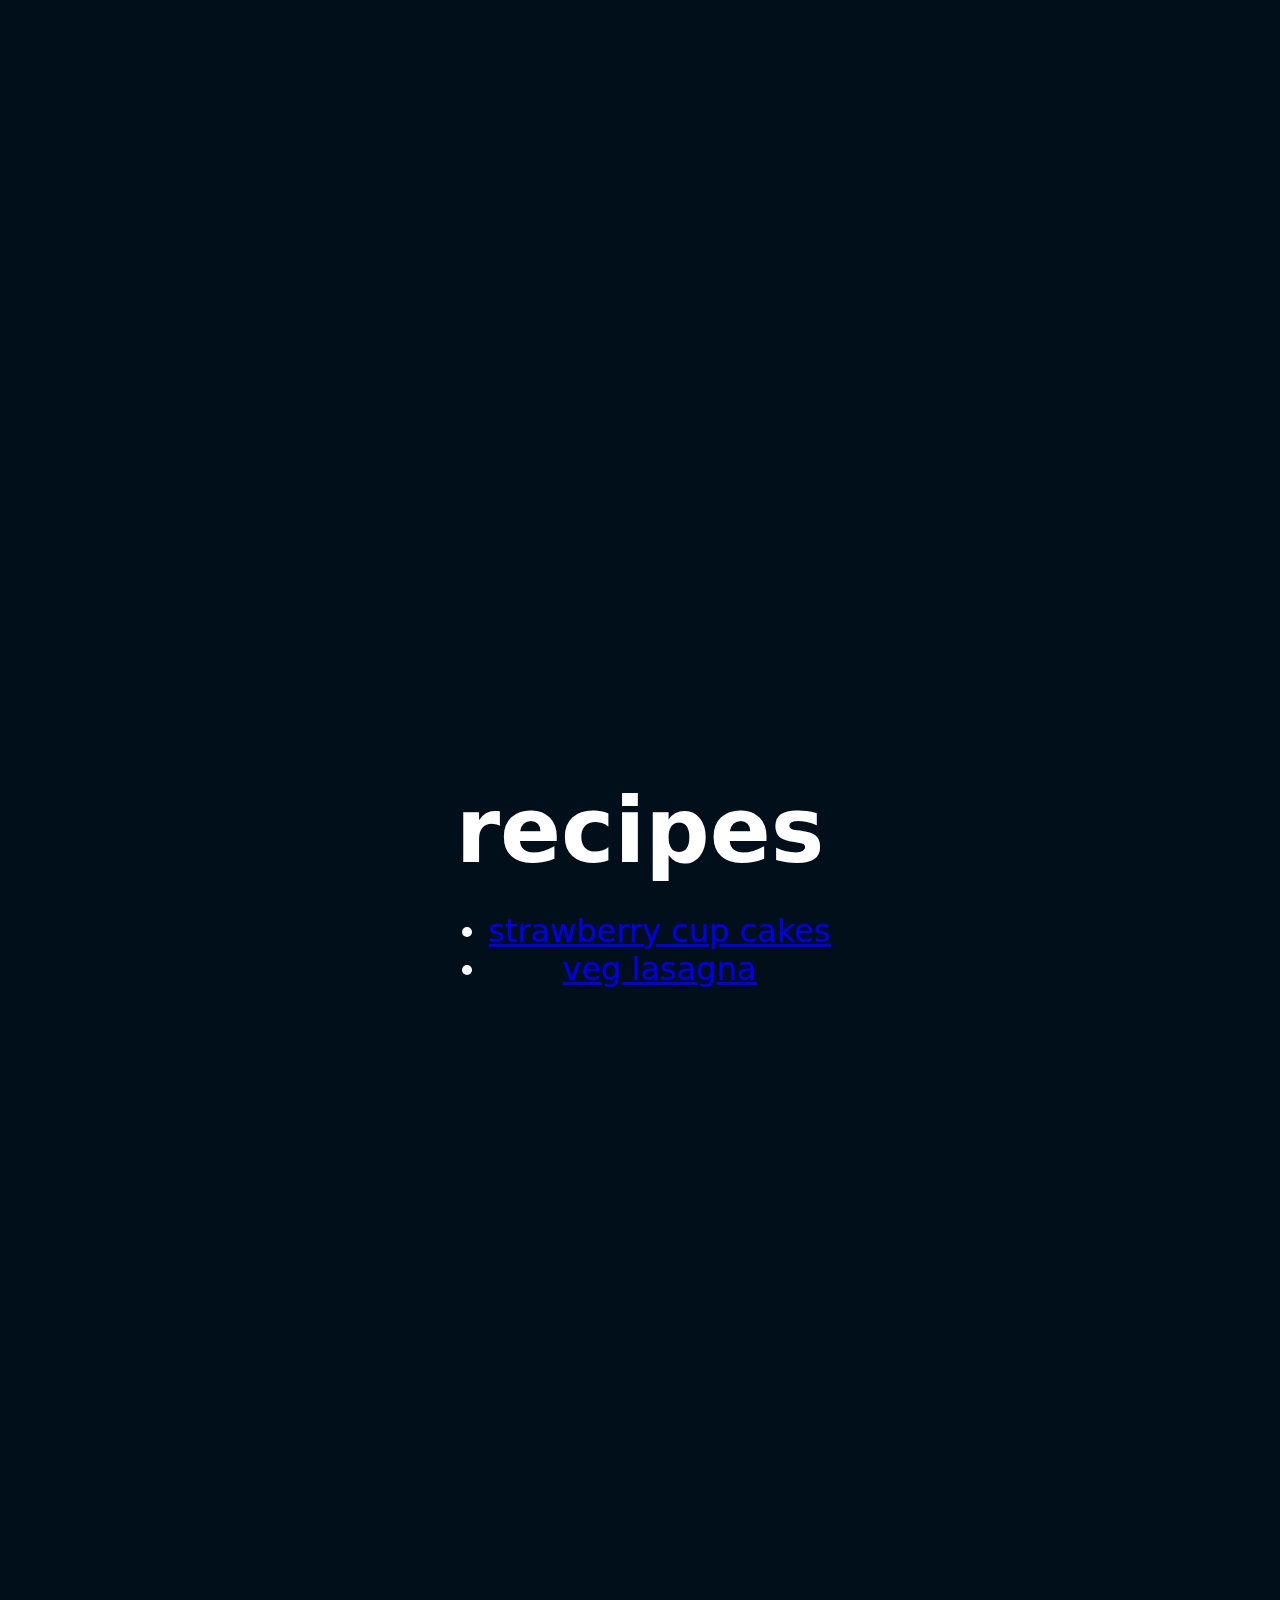
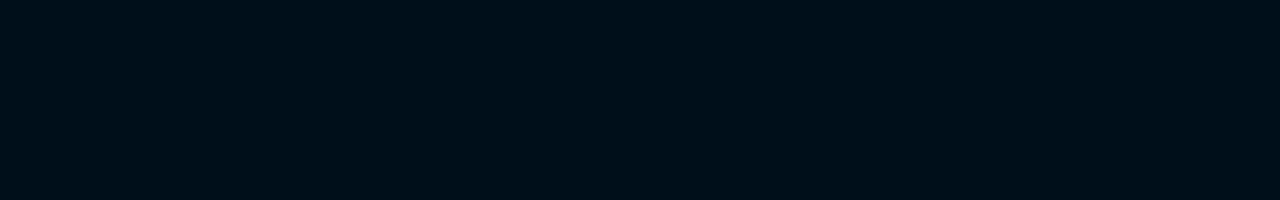
<file: index.html>
<!DOCTYPE html>
<html lang="en">
<head>
    <meta charset="UTF-8">
    <meta http-equiv="X-UA-Compatible" content="IE=edge">
    <meta name="viewport" content="width=device-width, initial-scale=1.0">
    <link rel="stylesheet" href="./recipes/style.css">
    <title>Homepage</title>
</head>
<body>
    <h1>recipes</h1>
    <ul>
        <li><a href="./recipes/Strawbery_cake.html"">strawberry cup cakes</a></li>
        <li><a href="./recipes/lasagna.html">veg lasagna</a></li>
    </ul>
</body>
</html>
</file>
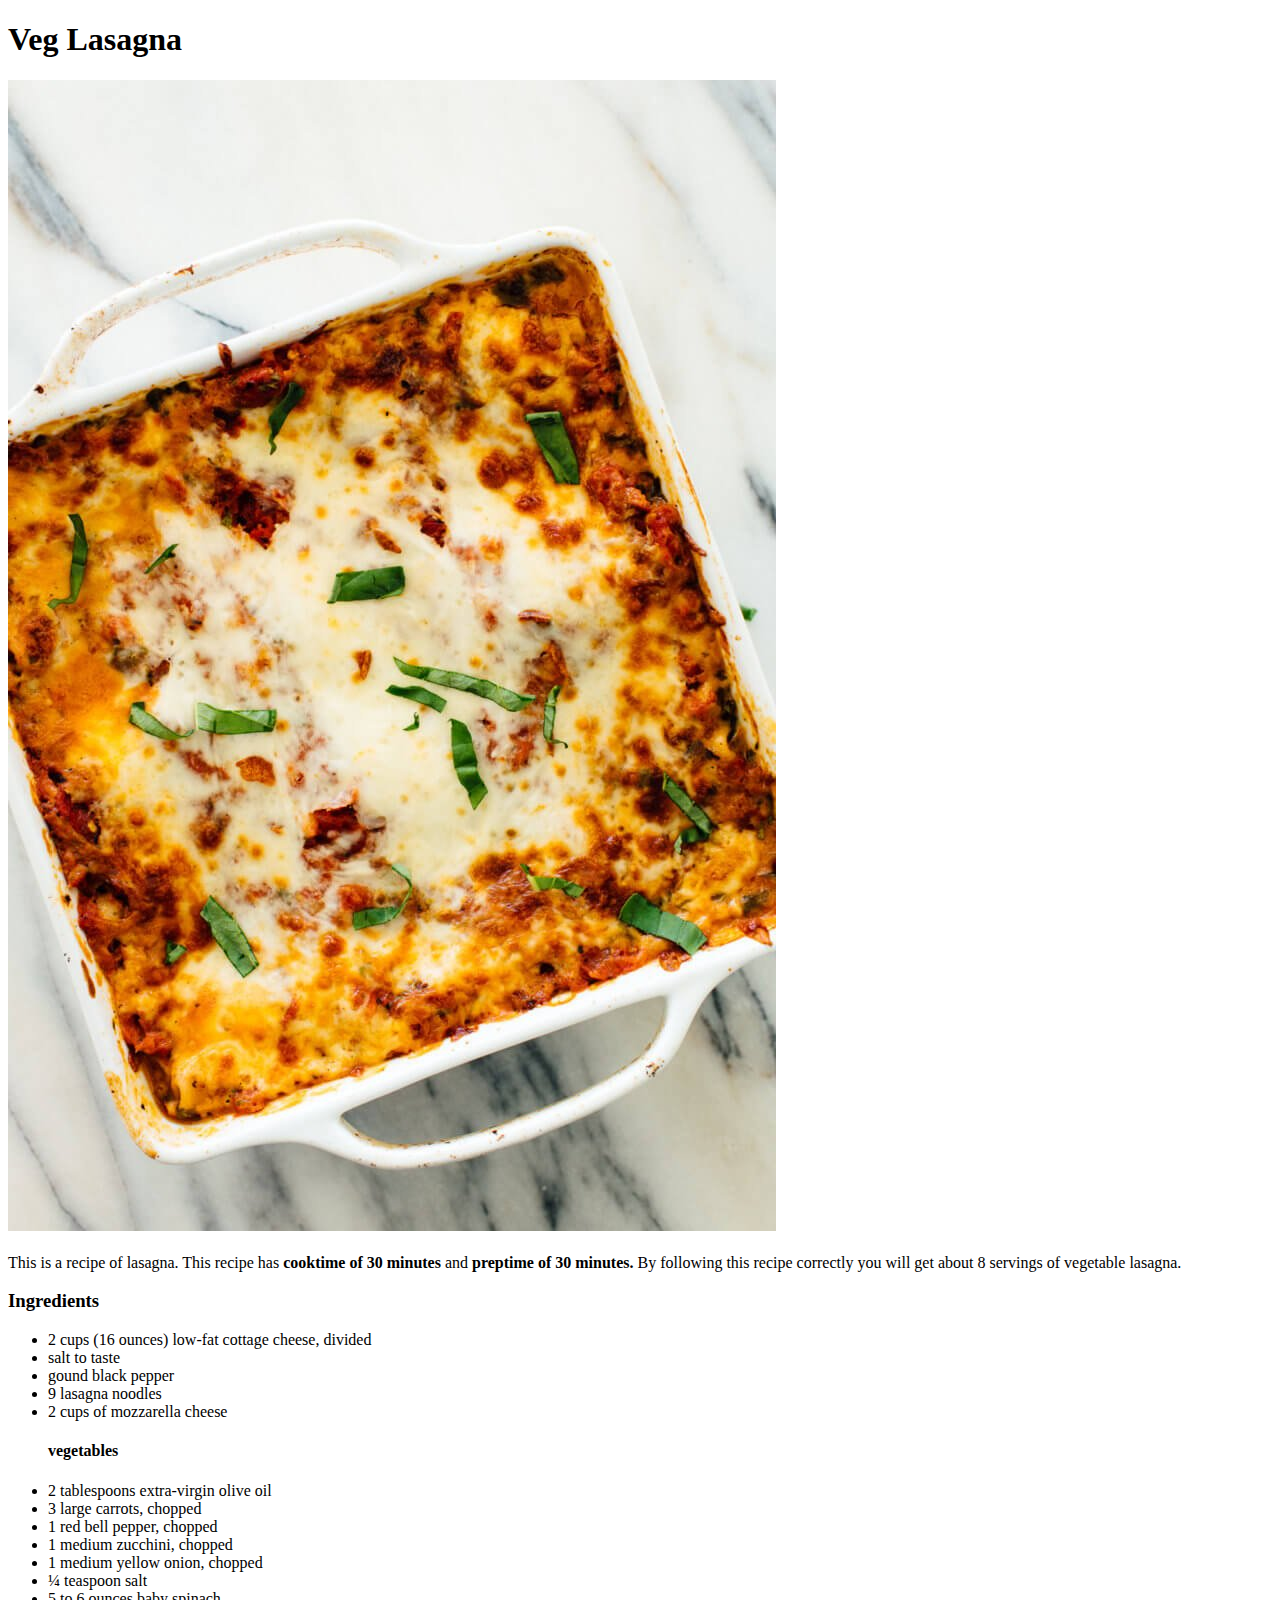
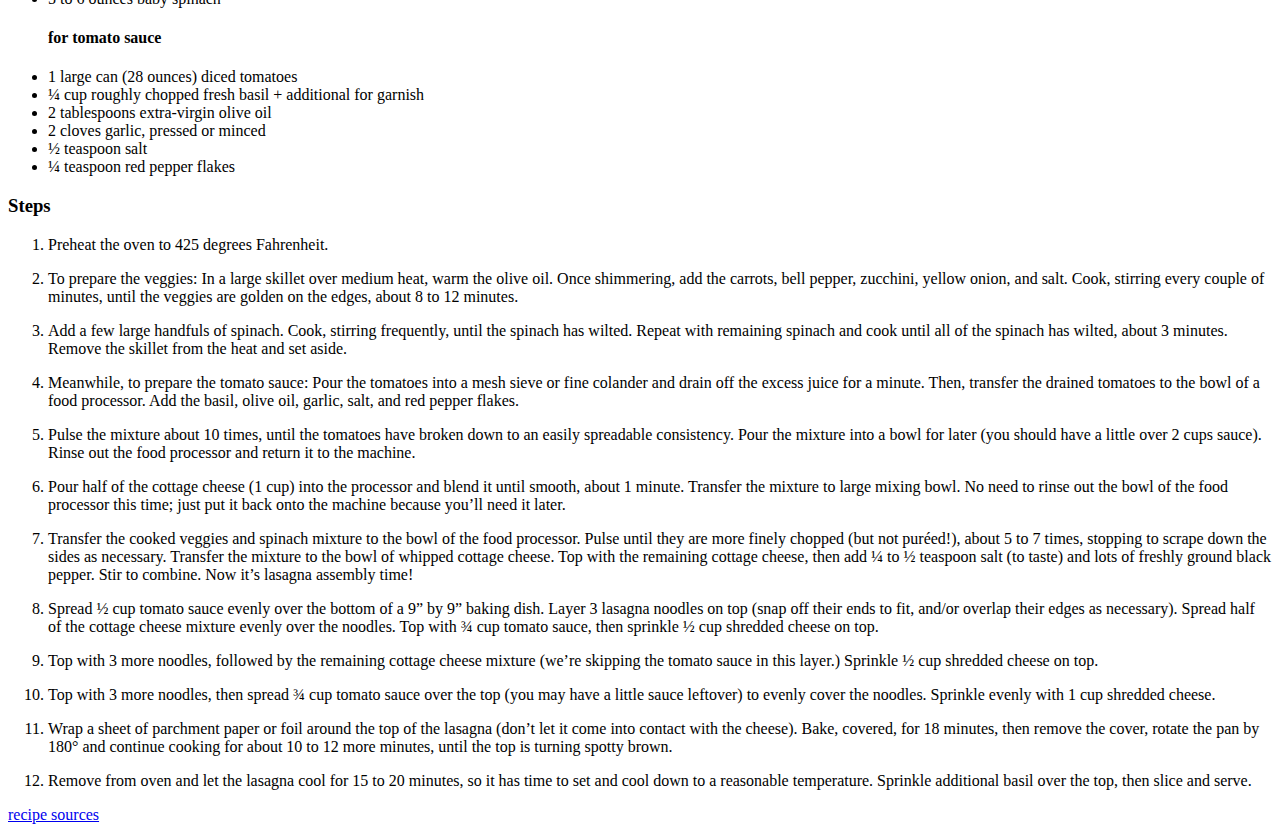
<file: recipes/lasagna.html>
<!DOCTYPE html>
<html lang="en">
<head>
    <meta charset="UTF-8">
    <meta http-equiv="X-UA-Compatible" content="IE=edge">
    <meta name="viewport" content="width=device-width, initial-scale=1.0">
    <title>Recipe lasagna</title>
</head>
<body>
    <h1>Veg Lasagna</h1>
    <img src="veg-lasagna.jpg" alt="Image of lasagna">
    <h3></h3>
    <p>This is a recipe of lasagna.
        This recipe has <strong>cooktime of 30 minutes</strong> and <strong>preptime of 30 minutes.</strong>
        By following this recipe correctly you will get about 8 servings of vegetable lasagna.
    </p>
    <h3>Ingredients</h3>
    <ul>
        <li>2 cups (16 ounces) low-fat cottage cheese, divided</li>
        <li>salt to taste</li>
        <li>gound black pepper</li>
        <li>9 lasagna noodles</li>
        <li>2 cups of mozzarella cheese</li>
        <h4>vegetables</h4>
        <li>2 tablespoons extra-virgin olive oil</li>
        <li>3 large carrots, chopped </li>
        <li>1 red bell pepper, chopped</li>
        <li>1 medium zucchini, chopped</li>
        <li>1 medium yellow onion, chopped</li>
        <li>¼ teaspoon salt</li>
        <li>5 to 6 ounces baby spinach</li>
        <h4>for tomato sauce</h4>
        <li>1 large can (28 ounces) diced tomatoes</li>
        <li>¼ cup roughly chopped fresh basil + additional for garnish</li>
        <li>2 tablespoons extra-virgin olive oil</li>
        <li>2 cloves garlic, pressed or minced</li>
        <li>½ teaspoon salt</li>
        <li>¼ teaspoon red pepper flakes</li>
    </ul>
    <h3>Steps</h3>
    <ol>
        <li>
            <p>Preheat the oven to 425 degrees Fahrenheit.</p>
        </li>
        <li>
            <p>To prepare the veggies: In a large skillet over medium heat, warm the olive oil. Once shimmering, add the carrots, bell pepper, zucchini, yellow onion, and salt. Cook, stirring every couple of minutes, until the veggies are golden on the edges, about 8 to 12 minutes.</p>
        </li>
        <li>
            <p>Add a few large handfuls of spinach. Cook, stirring frequently, until the spinach has wilted. Repeat with remaining spinach and cook until all of the spinach has wilted, about 3 minutes. Remove the skillet from the heat and set aside.</p>
        </li>
        <li>
            <p>Meanwhile, to prepare the tomato sauce: Pour the tomatoes into a mesh sieve or fine colander and drain off the excess juice for a minute. Then, transfer the drained tomatoes to the bowl of a food processor. Add the basil, olive oil, garlic, salt, and red pepper flakes.</p>
        </li>
        <li>
            <p>Pulse the mixture about 10 times, until the tomatoes have broken down to an easily spreadable consistency. Pour the mixture into a bowl for later (you should have a little over 2 cups sauce). Rinse out the food processor and return it to the machine.</p>
        </li>
        <li>
            <p>Pour half of the cottage cheese (1 cup) into the processor and blend it until smooth, about 1 minute. Transfer the mixture to large mixing bowl. No need to rinse out the bowl of the food processor this time; just put it back onto the machine because you’ll need it later.</p>
        </li>
        <li>
            <p>Transfer the cooked veggies and spinach mixture to the bowl of the food processor. Pulse until they are more finely chopped (but not puréed!), about 5 to 7 times, stopping to scrape down the sides as necessary. Transfer the mixture to the bowl of whipped cottage cheese. Top with the remaining cottage cheese, then add ¼ to ½ teaspoon salt (to taste) and lots of freshly ground black pepper. Stir to combine. Now it’s lasagna assembly time!</p>
        </li>
        <li>
            <p>Spread ½ cup tomato sauce evenly over the bottom of a 9” by 9” baking dish. Layer 3 lasagna noodles on top (snap off their ends to fit, and/or overlap their edges as necessary). Spread half of the cottage cheese mixture evenly over the noodles. Top with ¾ cup tomato sauce, then sprinkle ½ cup shredded cheese on top.</p>
        </li>
        <li>
            <p>Top with 3 more noodles, followed by the remaining cottage cheese mixture (we’re skipping the tomato sauce in this layer.) Sprinkle ½ cup shredded cheese on top.</p>
        </li>
        <li>
            <p>Top with 3 more noodles, then spread ¾ cup tomato sauce over the top (you may have a little sauce leftover) to evenly cover the noodles. Sprinkle evenly with 1 cup shredded cheese.</p>
        </li>
        <li>
            <p>Wrap a sheet of parchment paper or foil around the top of the lasagna (don’t let it come into contact with the cheese). Bake, covered, for 18 minutes, then remove the cover, rotate the pan by 180° and continue cooking for about 10 to 12 more minutes, until the top is turning spotty brown.</p>
        </li>
        <li>
            <p>Remove from oven and let the lasagna cool for 15 to 20 minutes, so it has time to set and cool down to a reasonable temperature. Sprinkle additional basil over the top, then slice and serve.</p>
        </li>
    </ol>
    <a href="https://cookieandkate.com/best-vegetable-lasagna-recipe/">recipe sources</a>
</body>
</html>
</file>
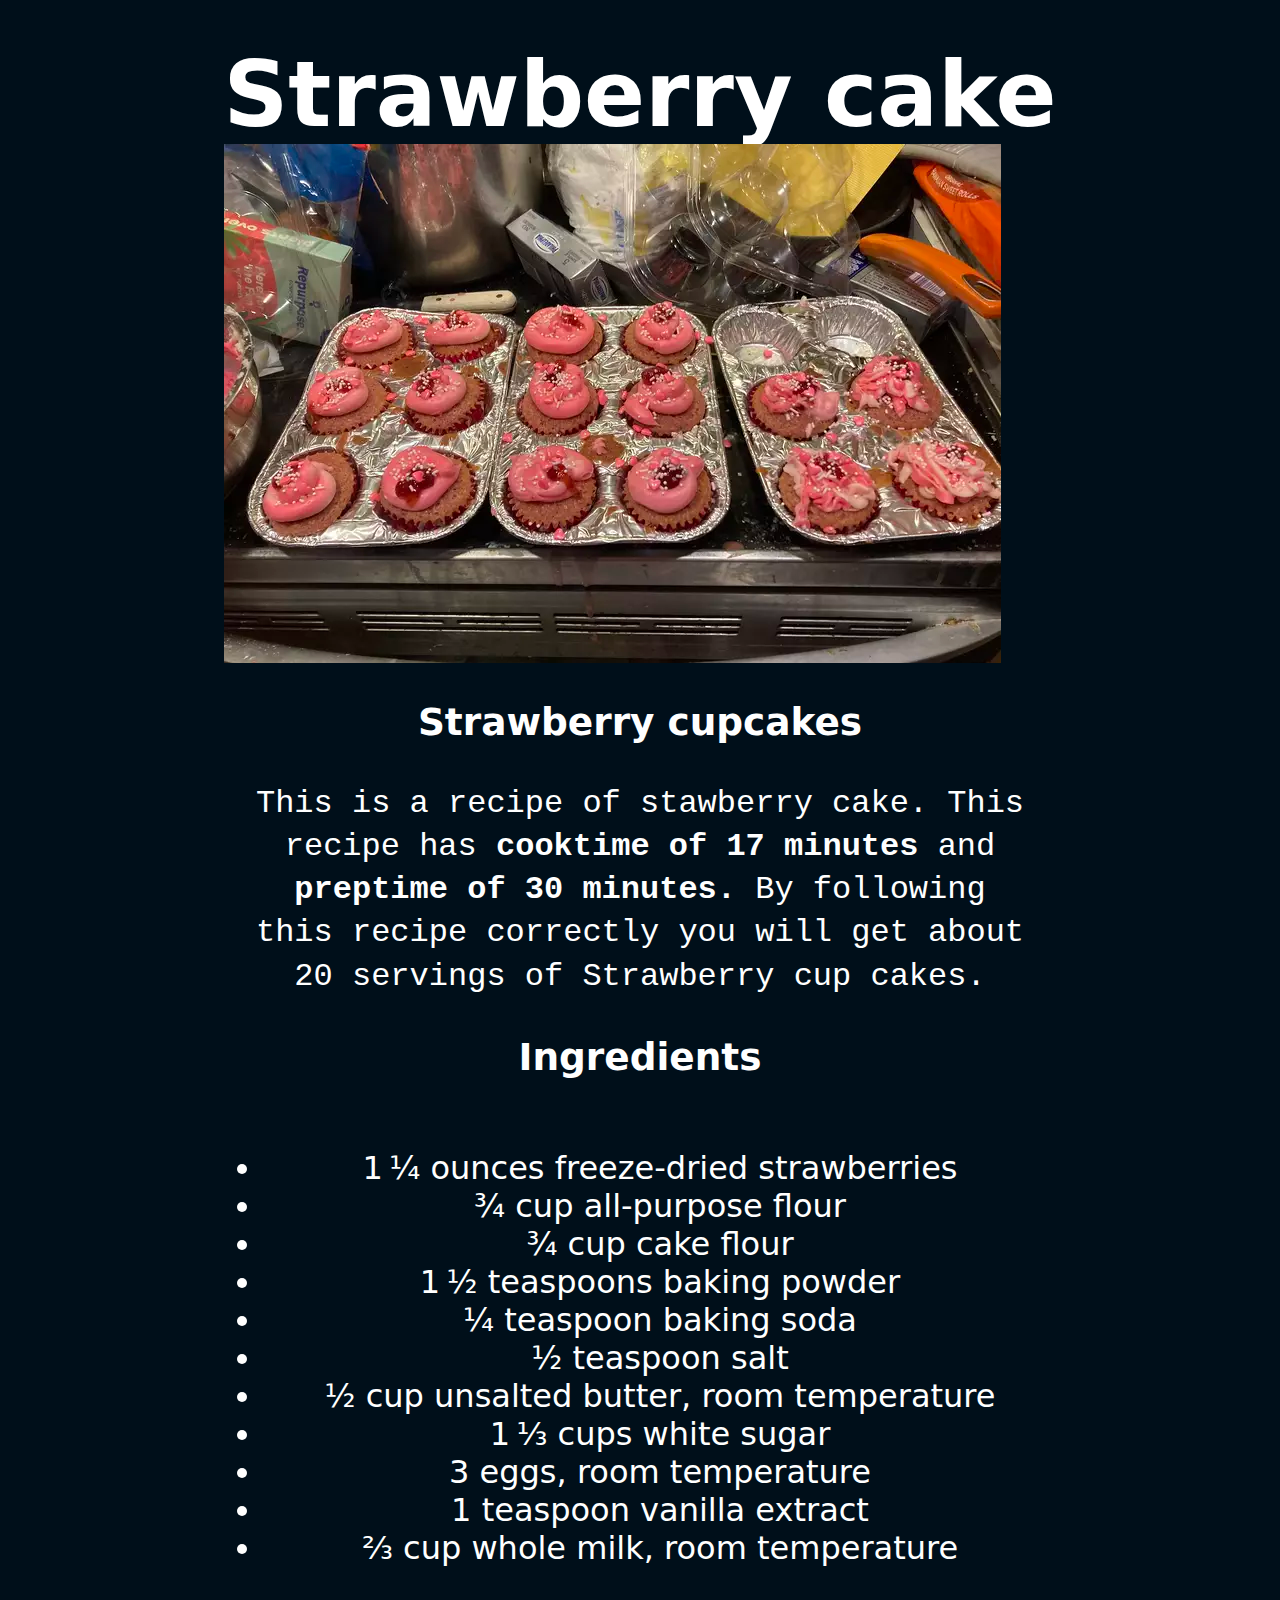
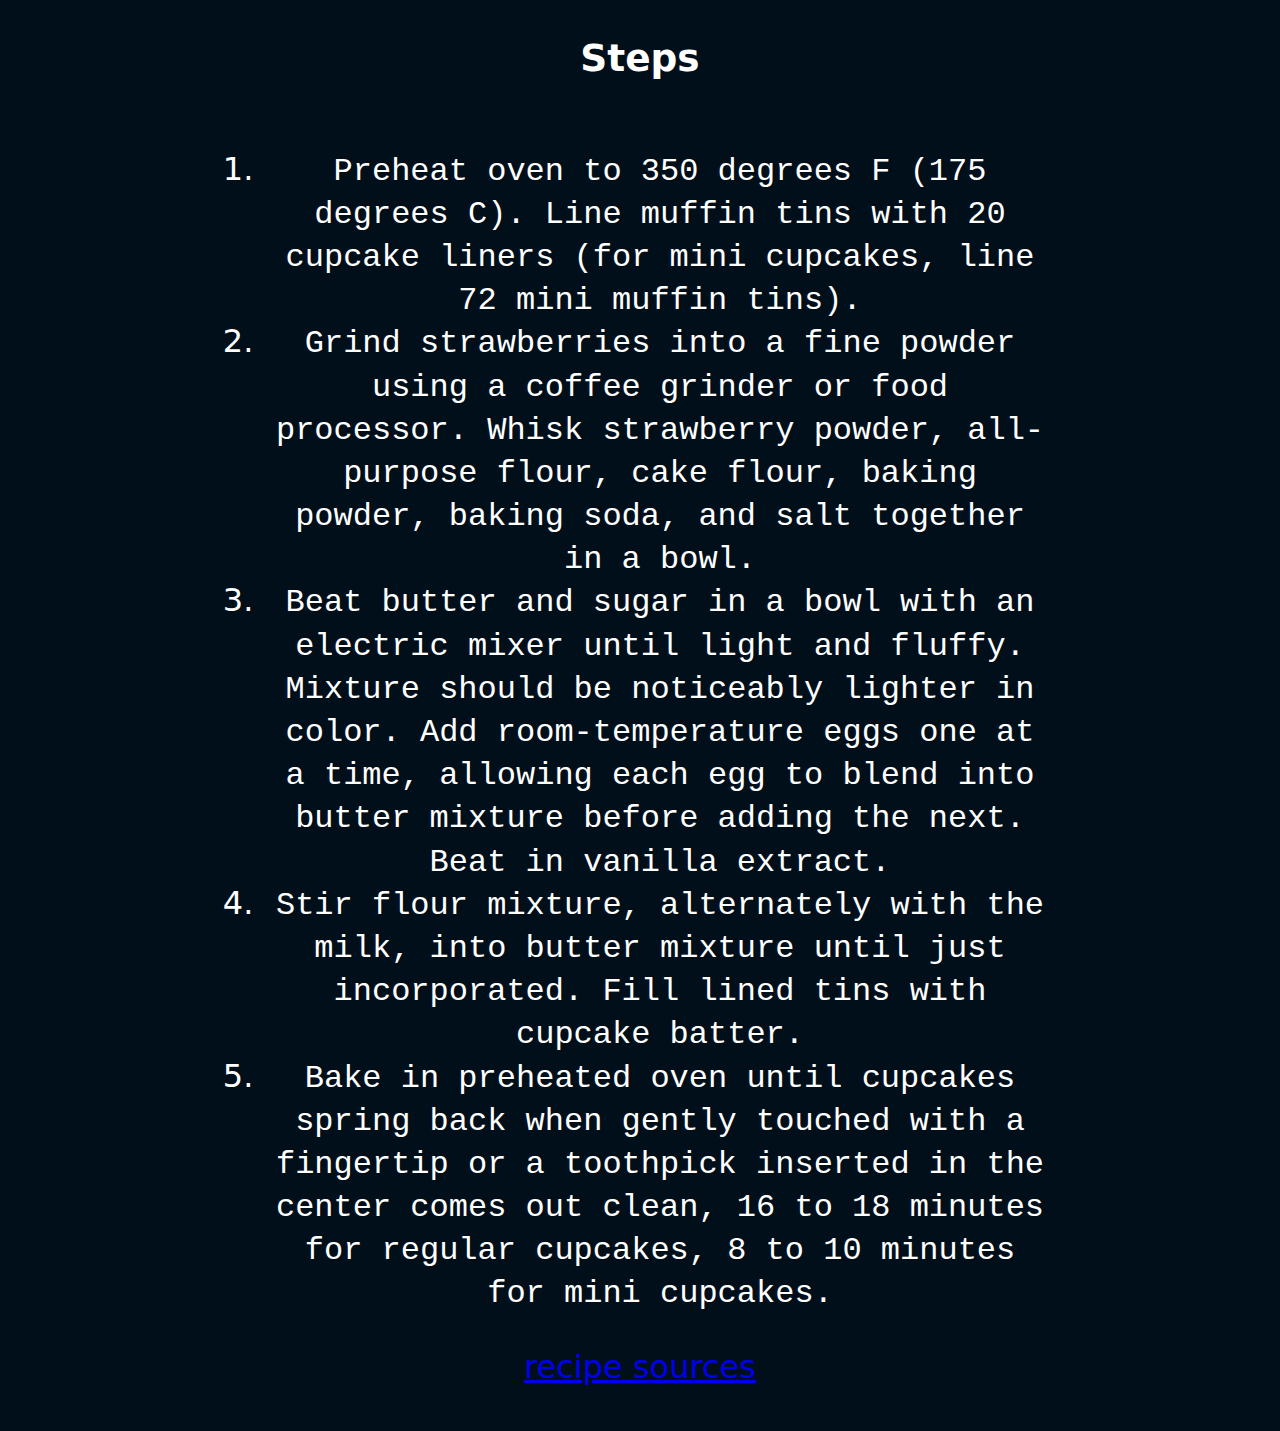
<file: recipes/Strawbery_cake.html>
<!DOCTYPE html>
<html lang="en">
<head>
    <meta charset="UTF-8">
    <meta http-equiv="X-UA-Compatible" content="IE=edge">
    <meta name="viewport" content="width=device-width, initial-scale=1.0">
    <link rel="stylesheet" href="style.css">
    <title>Recipe strawberry cake</title>
</head>
<body>
    <div class="main-heading">
        <h1>Strawberry cake</h1>
    </div>
    <img src="Strawberry_cake.webp" alt="Image of strawberry cupcakes">
    <h3>Strawberry cupcakes</h3>
    <p>This is a recipe of stawberry cake.
        This recipe has <strong>cooktime of 17 minutes</strong> and <strong>preptime of 30 minutes.</strong>
        By following this recipe correctly you will get about 20 servings of Strawberry cup cakes.
    </p>
    <h3>Ingredients</h3>
    <ul>
        <li>1 ¼ ounces freeze-dried strawberries</li>
        <li>¾ cup all-purpose flour</li>
        <li>¾ cup cake flour</li>
        <li>1 ½ teaspoons baking powder</li>
        <li>¼ teaspoon baking soda</li>
        <li>½ teaspoon salt</li>
        <li>½ cup unsalted butter, room temperature</li>
        <li>1 ⅓ cups white sugar</li>
        <li>3 eggs, room temperature</li>
        <li>1 teaspoon vanilla extract</li>
        <li>⅔ cup whole milk, room temperature</li>
    </ul>
    <h3>Steps</h3>
    <ol>
        <li>
            <p>Preheat oven to 350 degrees F (175 degrees C). Line muffin tins with 20 cupcake liners (for mini cupcakes, line 72 mini muffin tins).</p>
        </li>
        <li>
            <p>Grind strawberries into a fine powder using a coffee grinder or food processor. Whisk strawberry powder, all-purpose flour, cake flour, baking powder, baking soda, and salt together in a bowl.</p>
        </li>
        <li>
            <p>Beat butter and sugar in a bowl with an electric mixer until light and fluffy. Mixture should be noticeably lighter in color. Add room-temperature eggs one at a time, allowing each egg to blend into butter mixture before adding the next. Beat in vanilla extract.</p>
        </li>
        <li>
            <p>Stir flour mixture, alternately with the milk, into butter mixture until just incorporated. Fill lined tins with cupcake batter.</p>
        </li>
        <li>
            <p>Bake in preheated oven until cupcakes spring back when gently touched with a fingertip or a toothpick inserted in the center comes out clean, 16 to 18 minutes for regular cupcakes, 8 to 10 minutes for mini cupcakes.</p>
        </li>
    </ol>
    <a href="https://www.allrecipes.com/recipe/233538/really-real-strawberry-cupcakes/">recipe sources</a>
</body>
</html>
</file>
<file: recipes/style.css>
rticle {
    /*  leverage cascade for cross-browser gradients  */
    background: radial-gradient(
      hsl(100 100% 60%), 
      hsl(200 100% 60%) 
    ) fixed;
    background: conic-gradient(
      hsl(100 100% 60%), 
      hsl(200 100% 60%), 
      hsl(100 100% 60%) 
    ) fixed;
    -webkit-background-clip: text;
    -webkit-text-fill-color: transparent;
    text-align: center;
  } 
  
  body {
    background: hsl(204 100% 5%);
  /*   background: conic-gradient(
      hsl(100 100% 60%), 
      hsl(200 100% 60%),
      hsl(100 100% 60%)
    ) fixed; */
    color: white;
    min-block-size: 200vh;
    min-inline-size: 100%;
    padding: 5vmin;
    box-sizing: border-box;
    display: grid;
    place-content: center;
    font-family: system-ui;
    font-size: min(200%, 5vmin);
  }
  
  h1, p, body {
    margin: 0;
  }
  
  h1 {
    font-size: 10vmin;
    line-height: 1.1;
    max-inline-size: 15ch;
    margin: auto;
  }
  
  p {
    font-family: "Dank Mono", ui-monospace, monospace;
    margin-top: 1ch;
    line-height: 1.35;
    max-inline-size: 40ch;
    margin: auto;
  }
  
  html {
    block-size: 100%;
    inline-size: 100%;
    text-align: center;
  }
</file>
